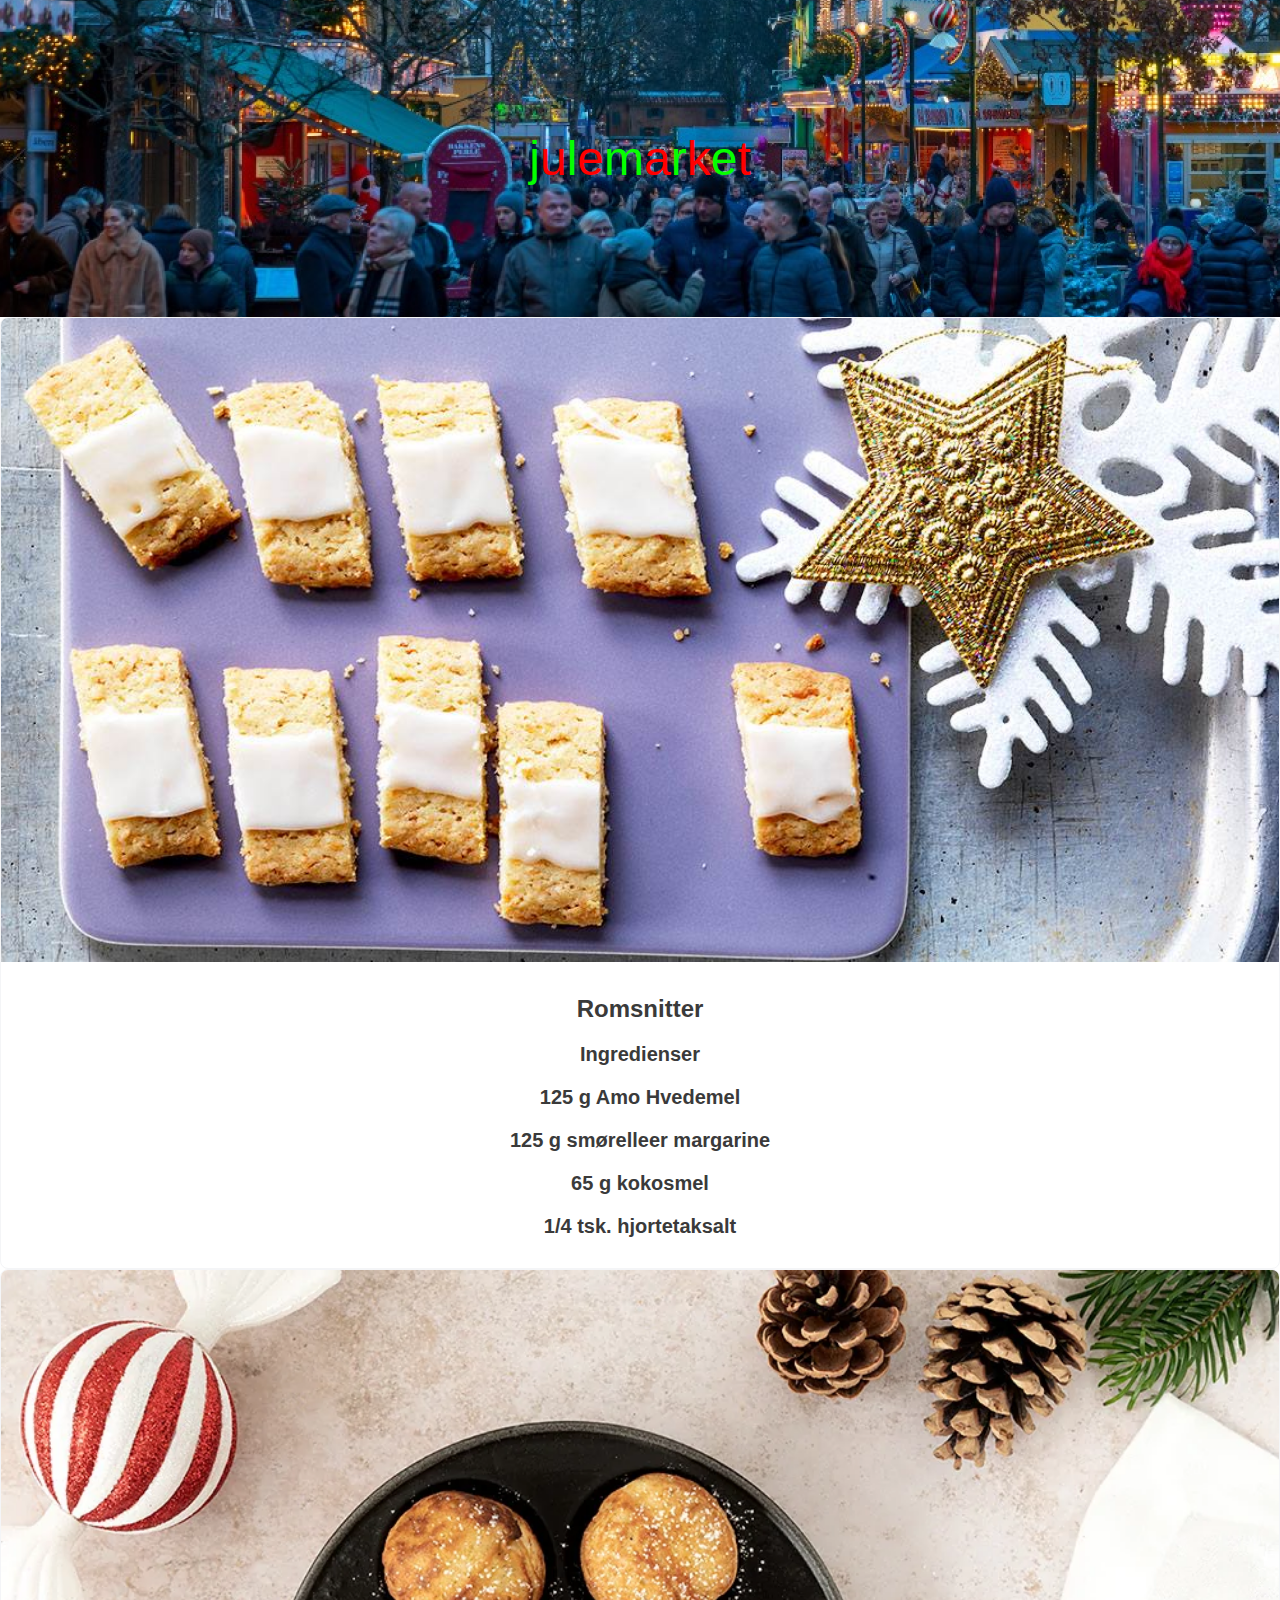
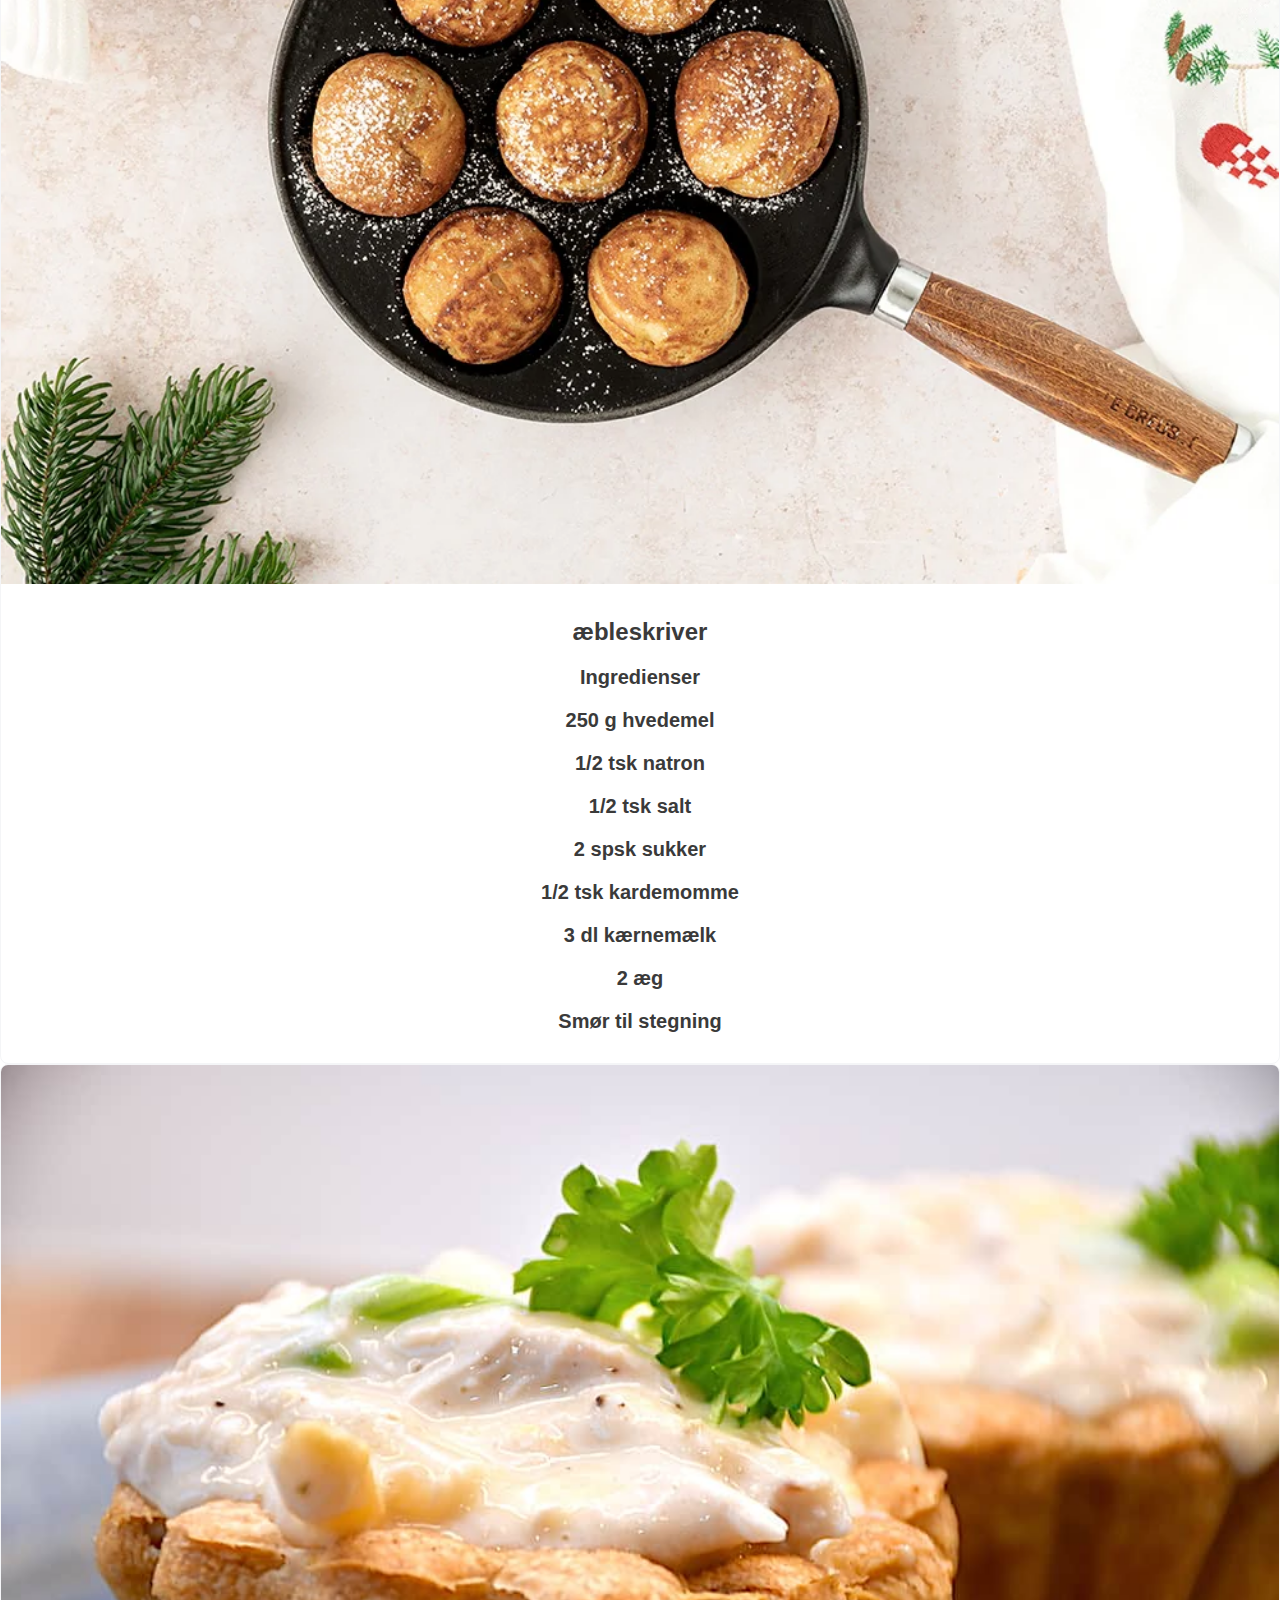
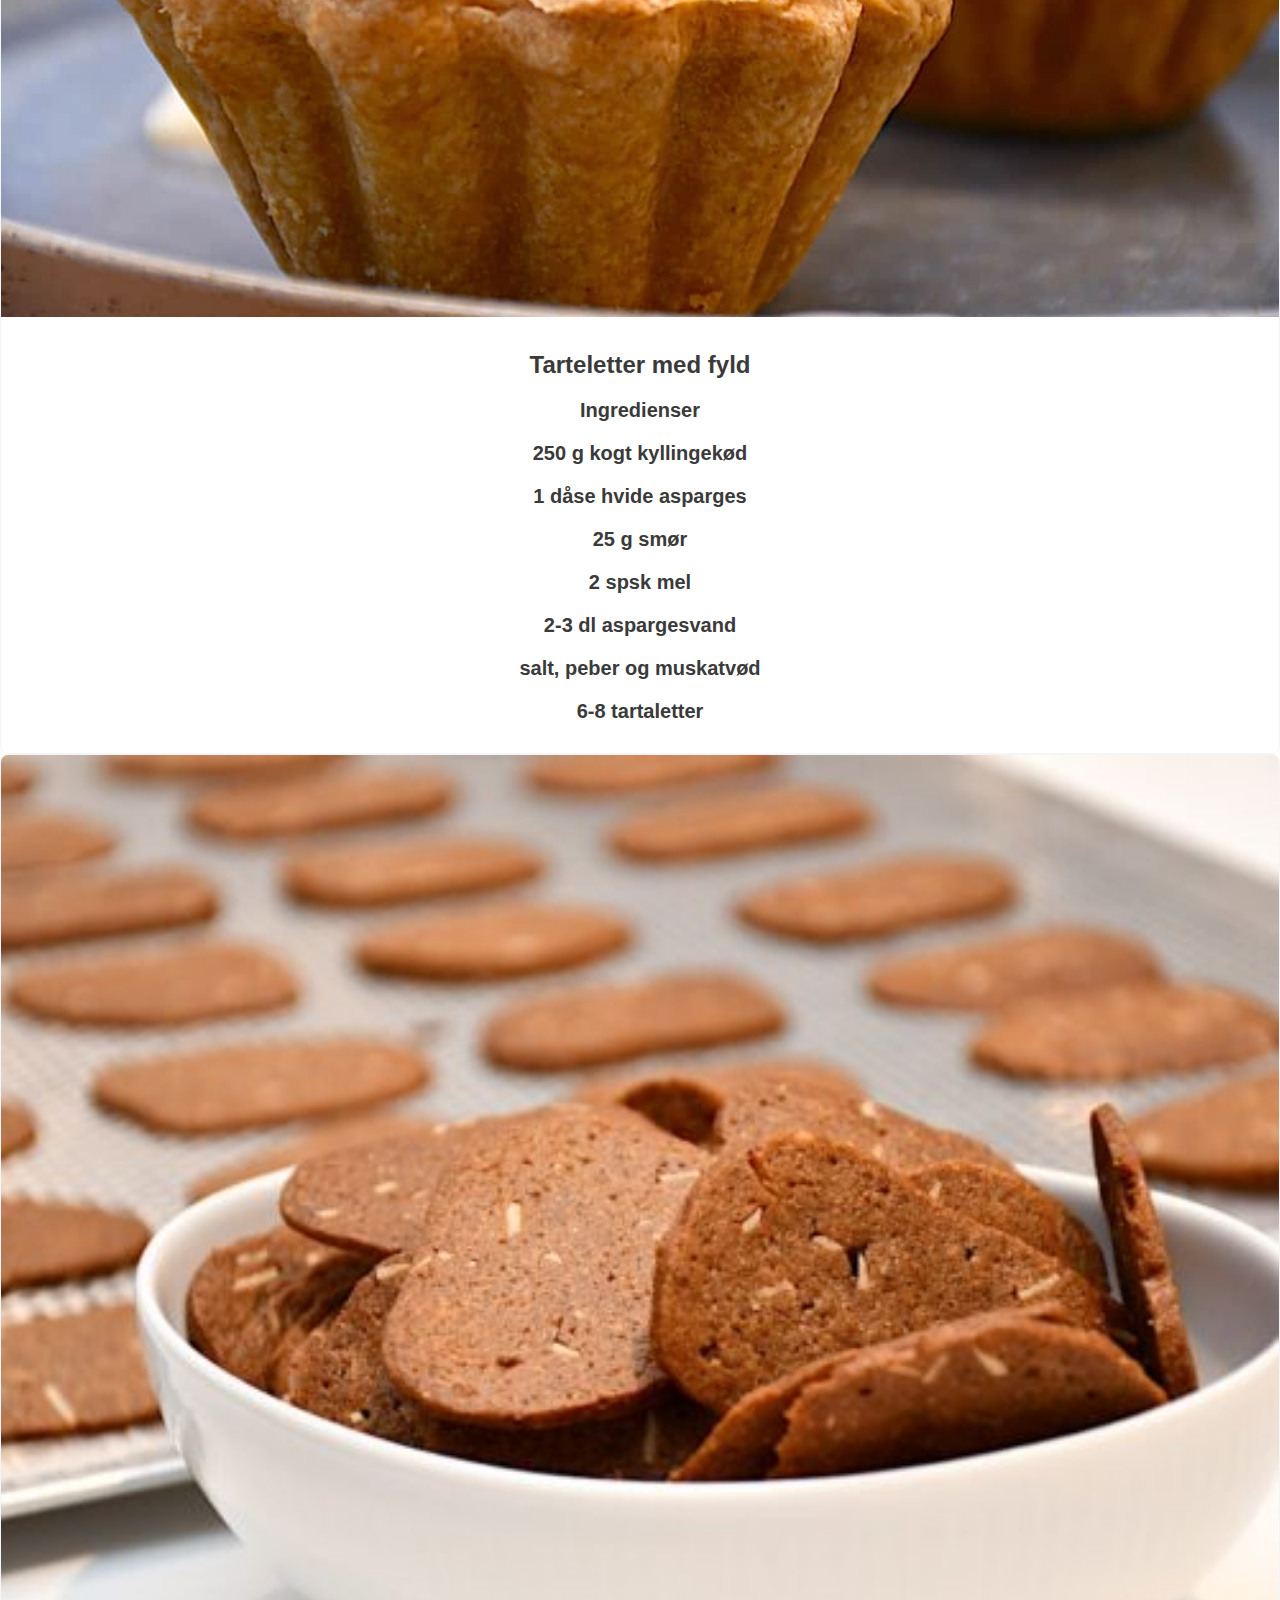
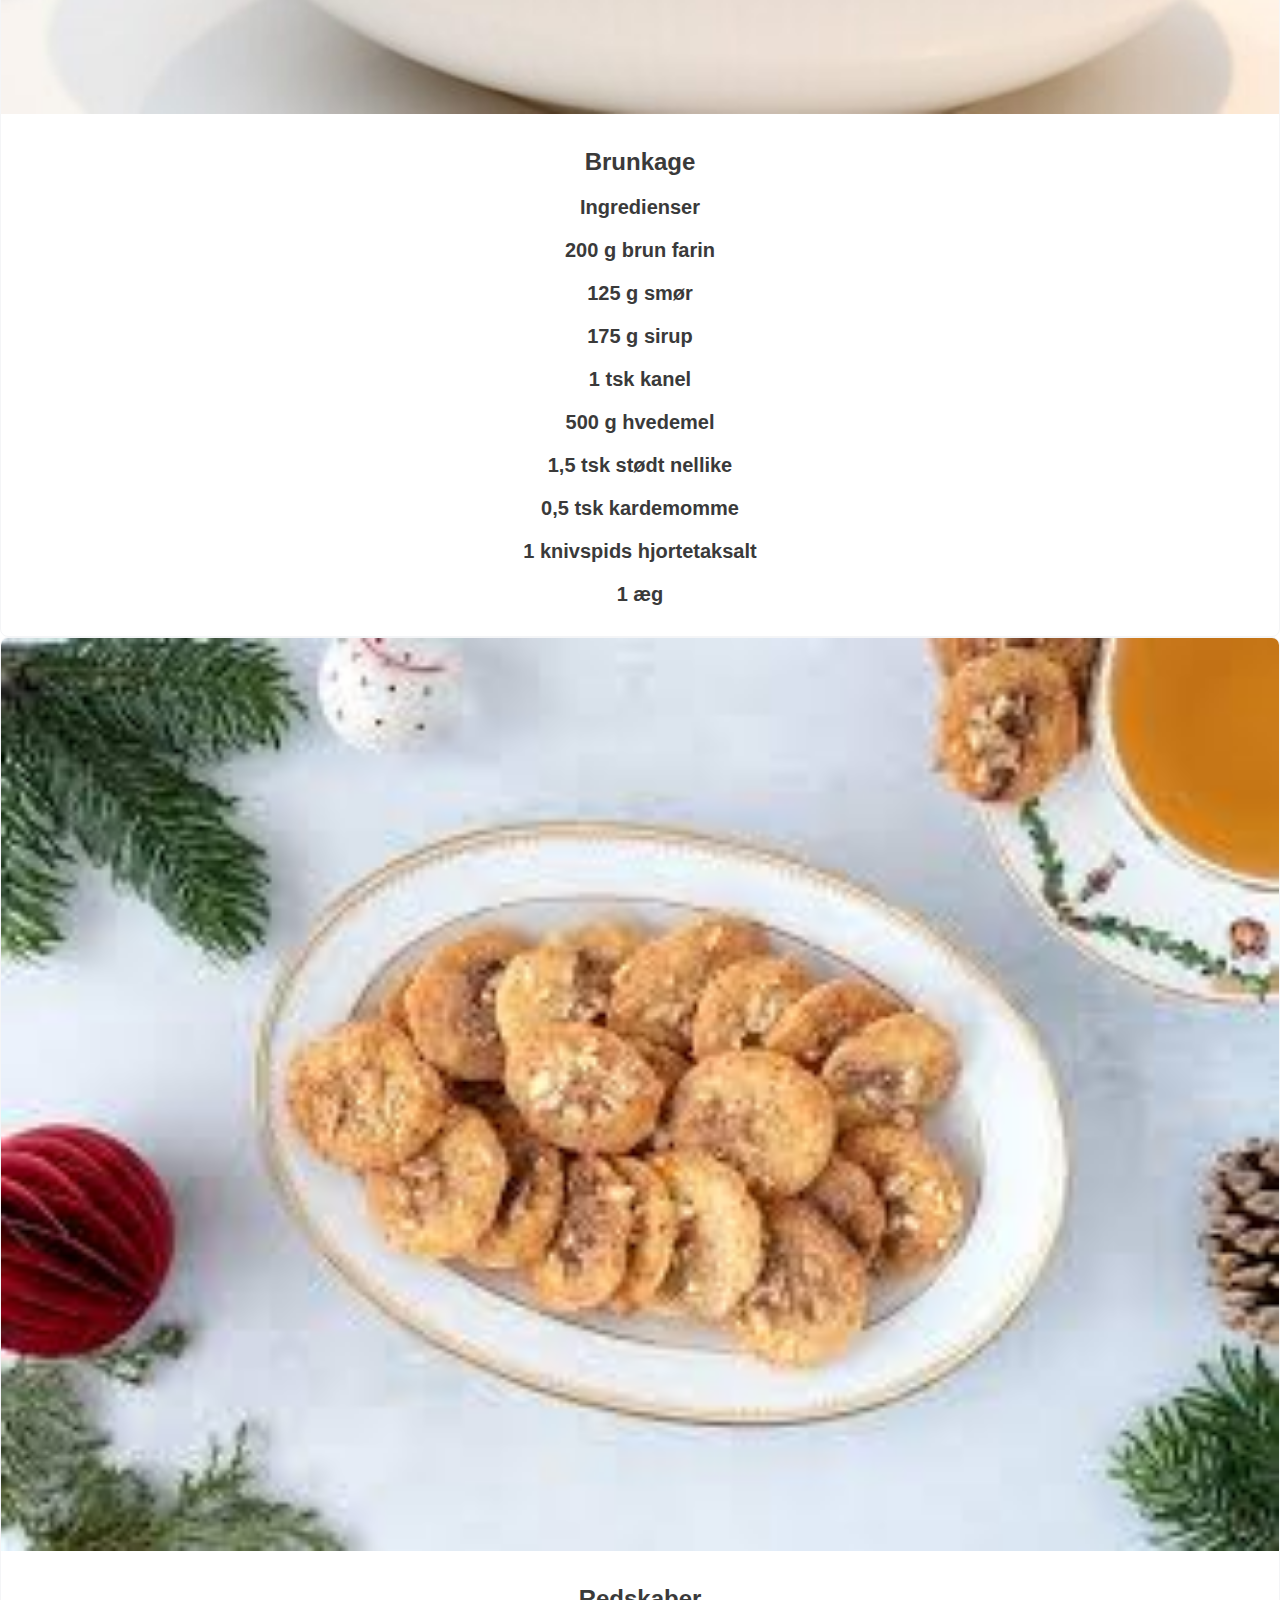
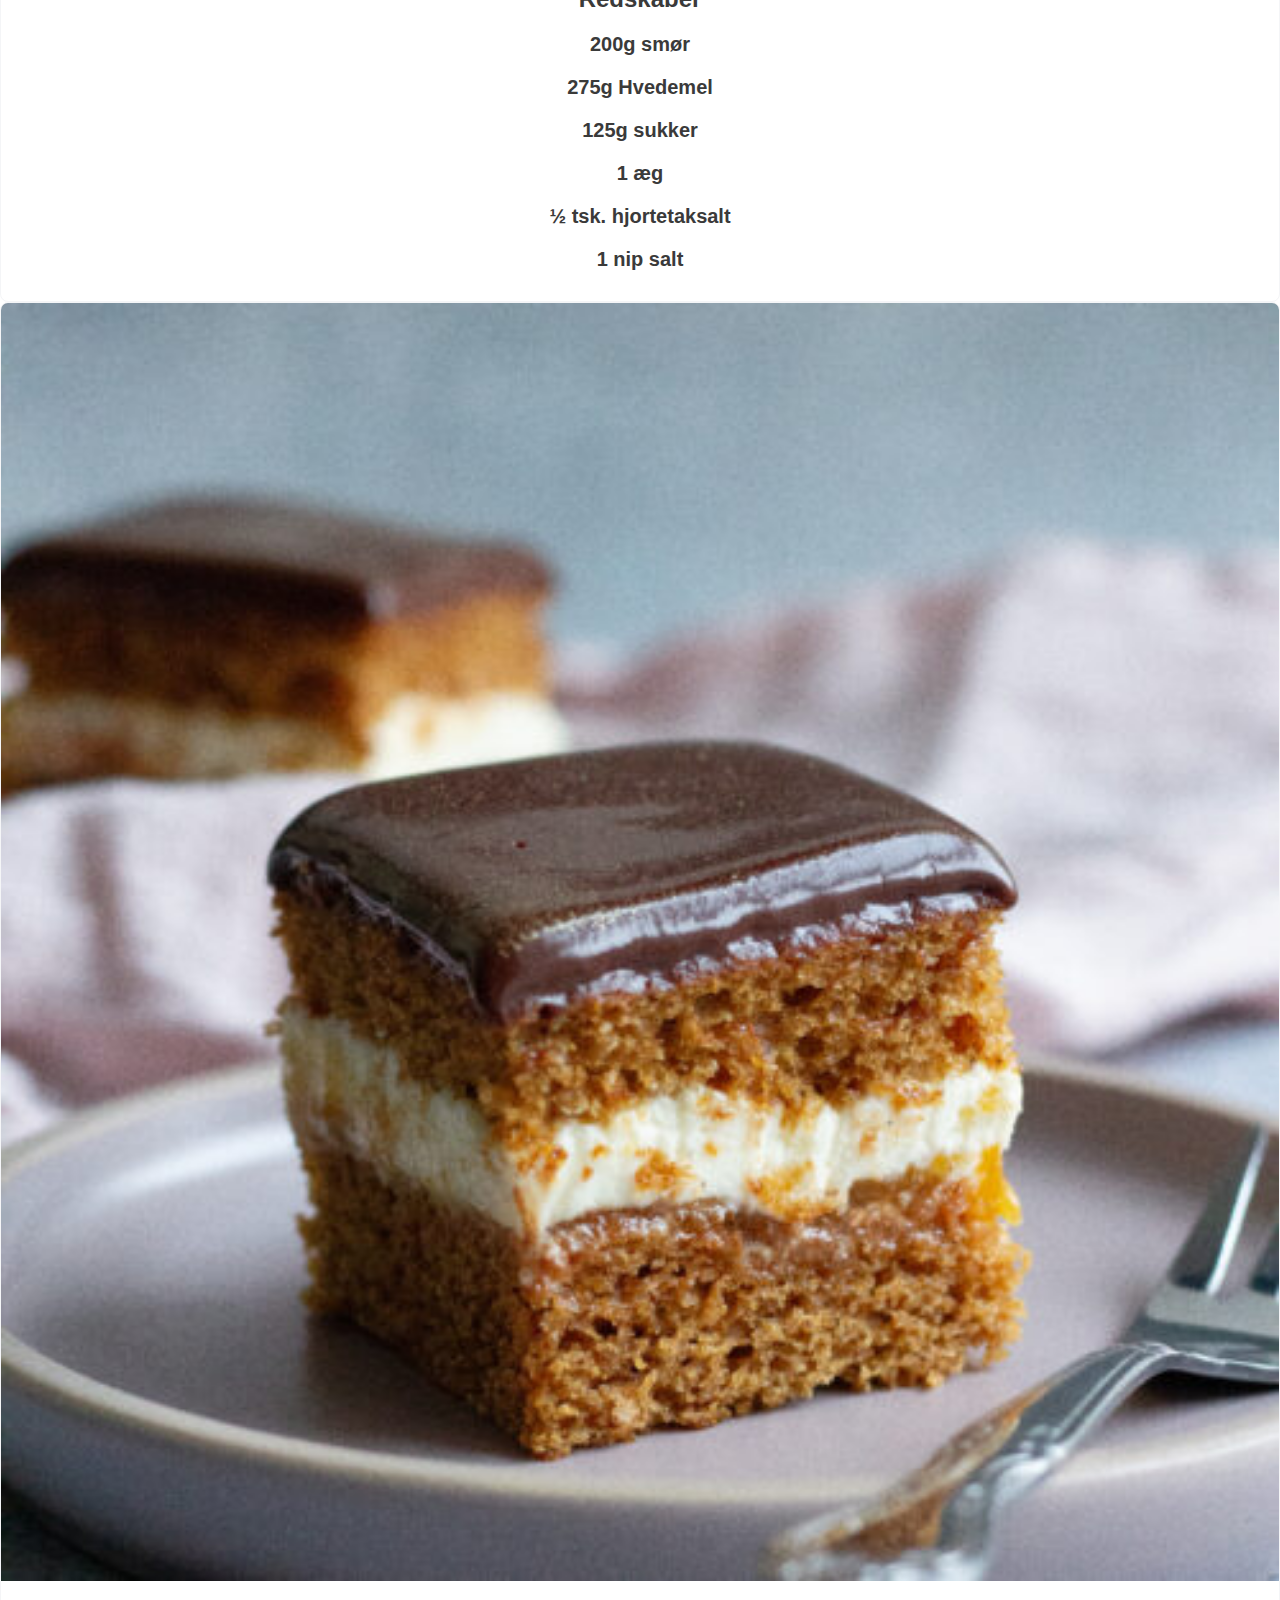
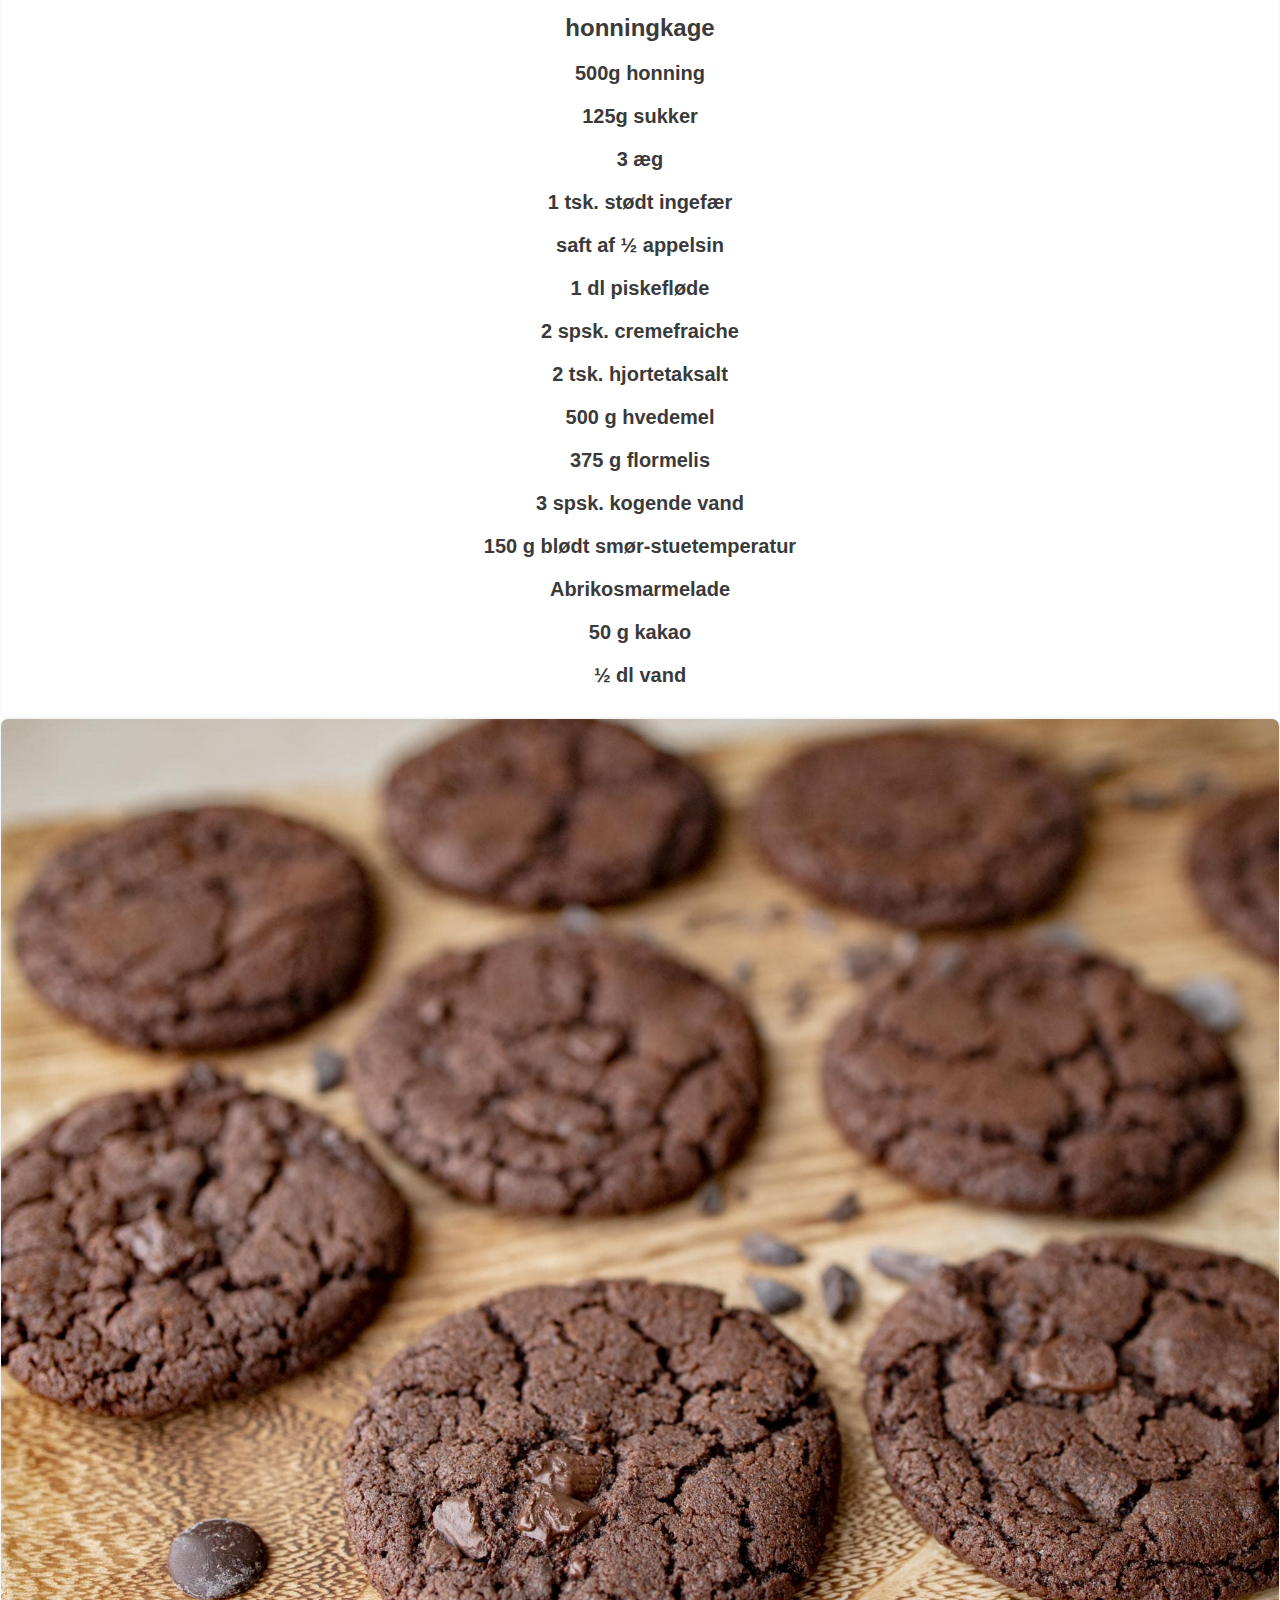
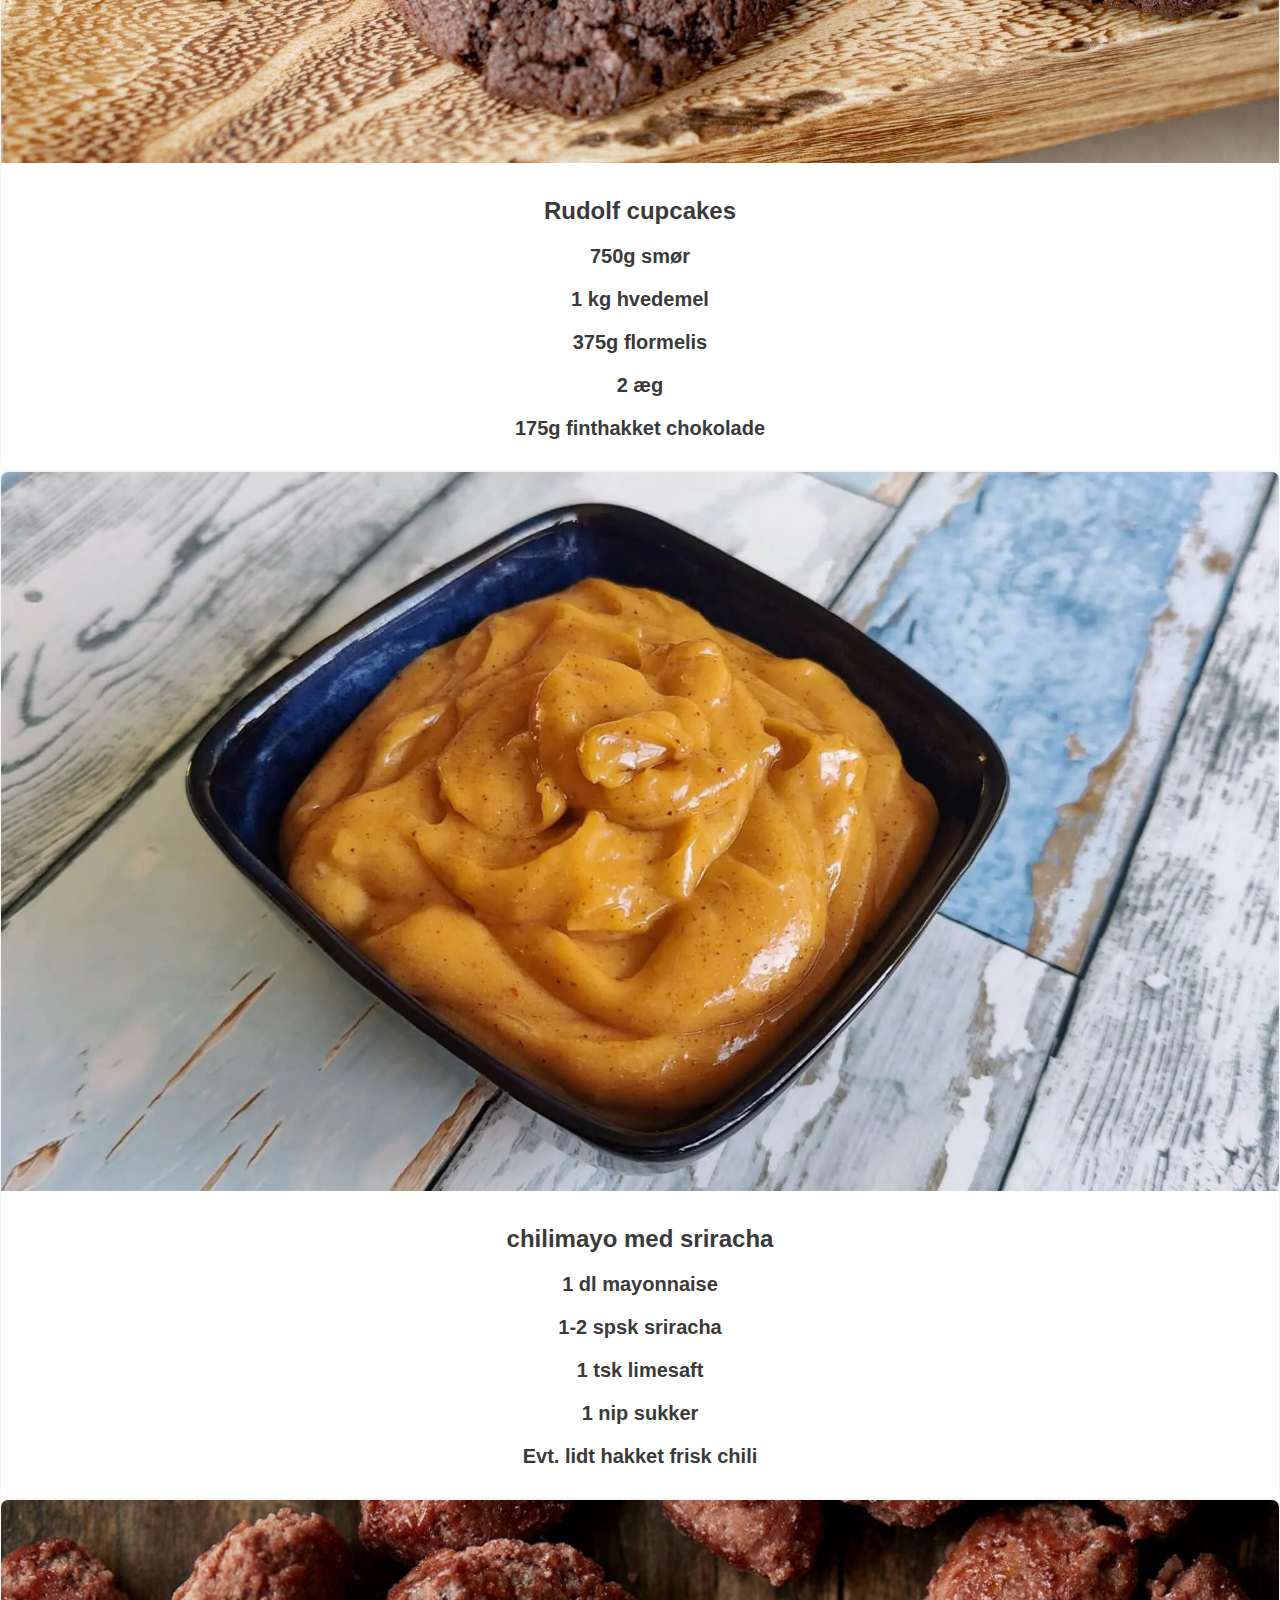
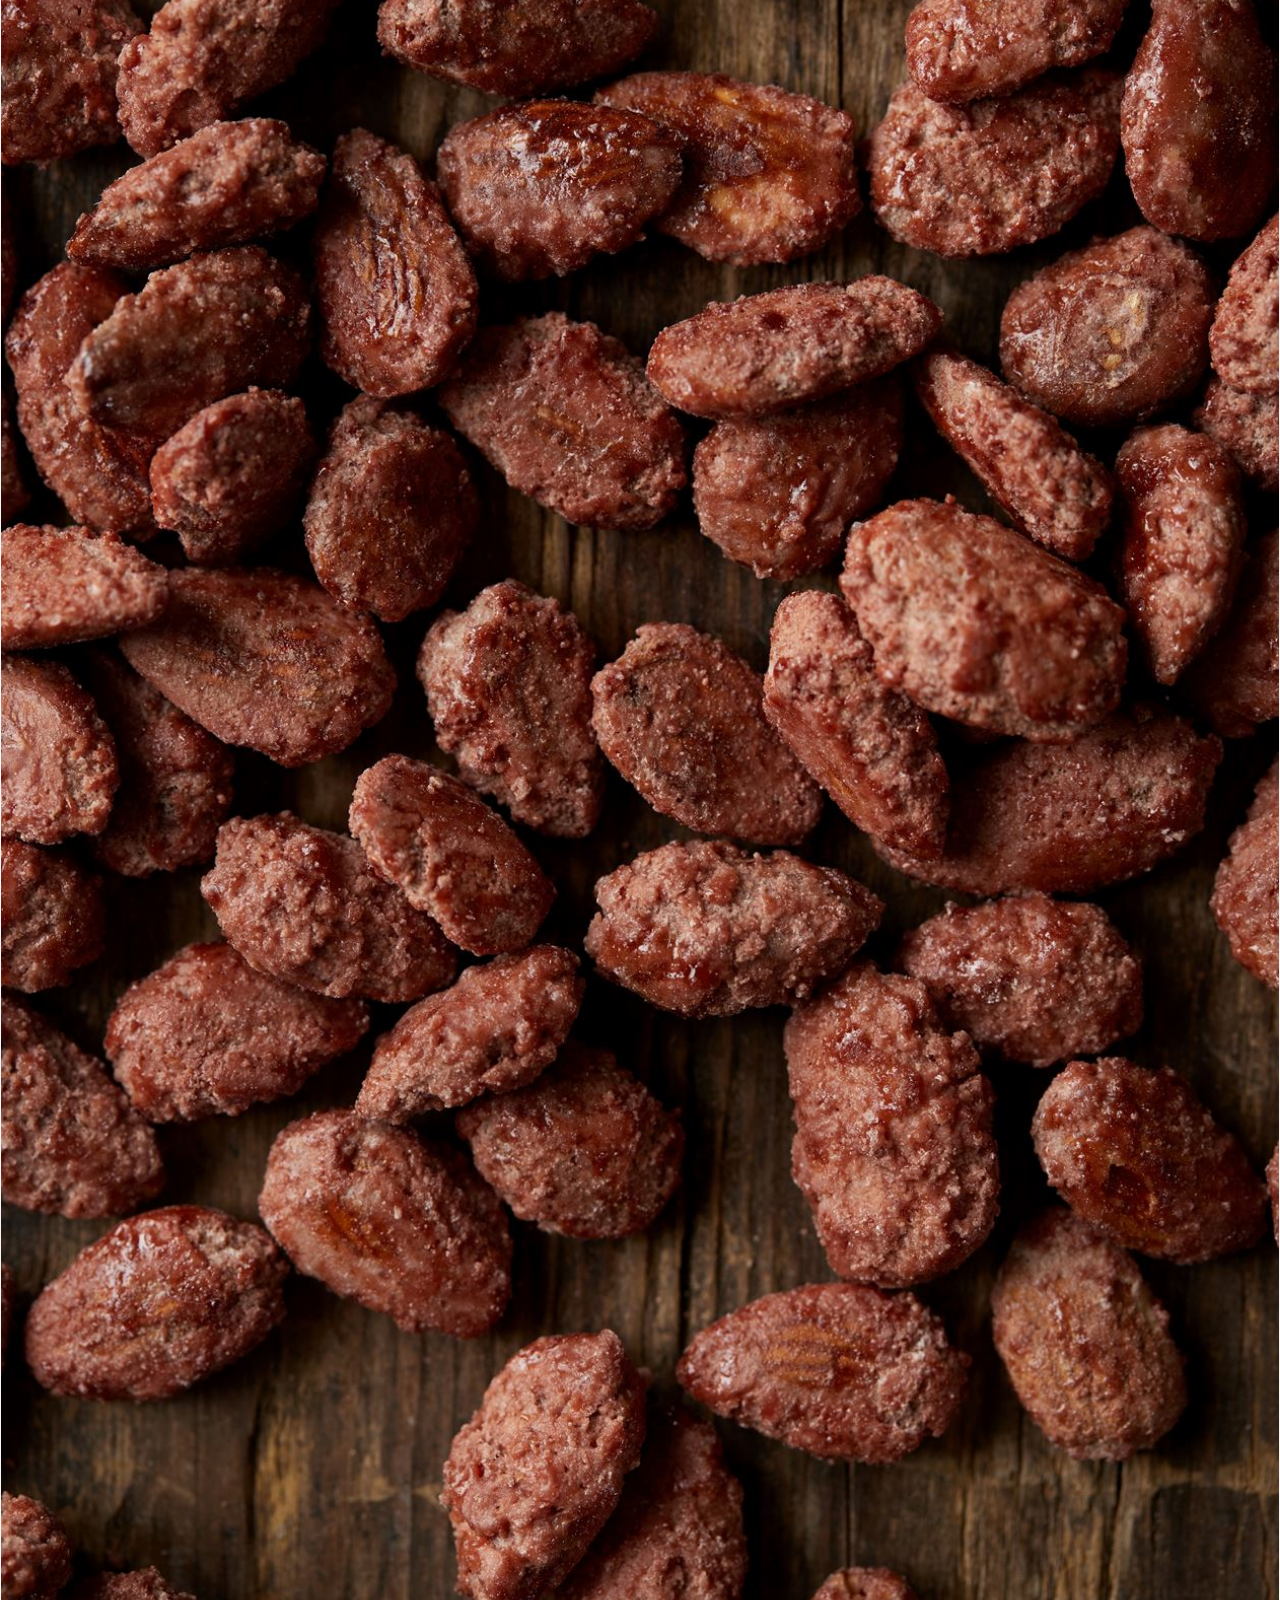
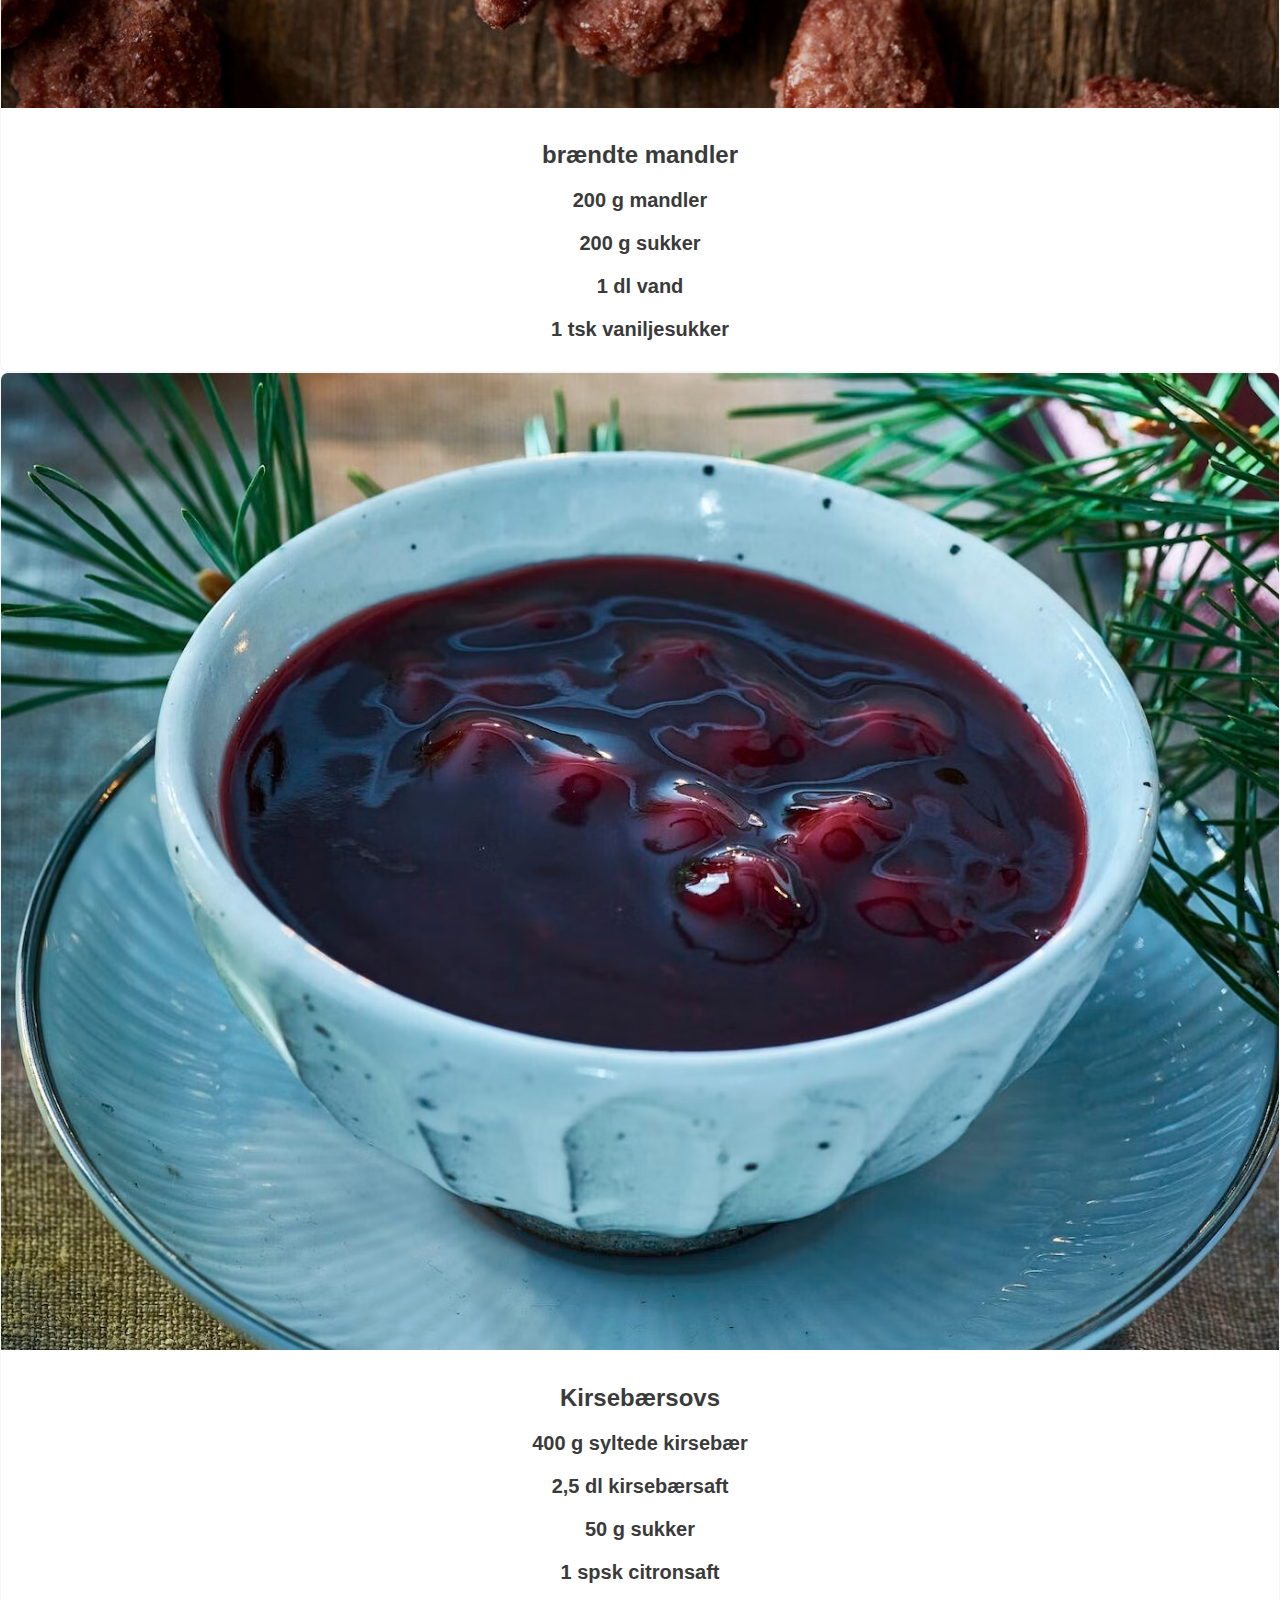
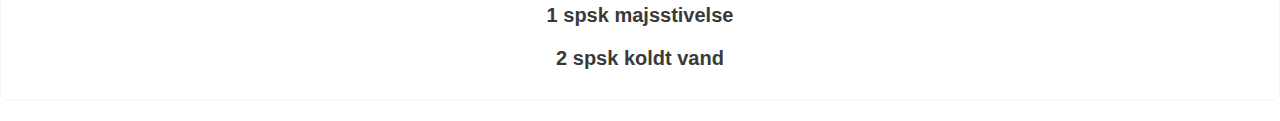
<file: index3.html>
<!DOCTYPE html>
<html lang="en">
  <head>
    <meta charset="UTF-8" />
    <meta name="viewport" content="width=device-width, initial-scale=1.0" />
    <title>Opskrifter</title>
    <link rel="stylesheet" href="shop.css" />
  </head>
  <body>
    <!DOCTYPE html>
    <html lang="en">
      <head> </head>
      <body>
        <div class="container">
          <header class="header">
            <img
              class="header-image"
              src="./shop/cover.png"
              alt="Header Image"
            />
            <div class="header-title">
              <span class="header-text green">j</span>
              <span class="header-text red">u</span>
              <span class="header-text green">l</span>
              <span class="header-text red">e</span>
              <span class="header-text white"> </span>
              <span class="header-text green">m</span>
              <span class="header-text red">a</span>
              <span class="header-text green">r</span>
              <span class="header-text red">k</span>
              <span class="header-text green">e</span>
              <span class="header-text red">t</span>
            </div>
          </header>

          <div class="content">
            <div class="item-row">
              <div class="item">
                <img
                  src="./shop/romsnitter.jpg"
                  alt="Julesmåkager"
                  class="item-img"
                />
                <div class="item-info">
                  <h2 class="item-name">Romsnitter</h2>
                  <p class="item-price">Ingredienser</p>
                  <p class="item-price">125 g Amo Hvedemel</p>
                  <p class="item-price">125 g smørelleer margarine</p>
                  <p class="item-price">65 g kokosmel</p>
                  <p class="item-price">1/4 tsk. hjortetaksalt</p>
                </div>
              </div>
              <div class="item">
                <img
                  src="./shop/aebleskiver-2.webp"
                  alt="Konfektkage"
                  class="item-img"
                />
                <div class="item-info">
                  <h2 class="item-name">æbleskriver</h2>
                  <p class="item-price">Ingredienser</p>
                  <p class="item-price">250 g hvedemel</p>
                  <p class="item-price">1/2 tsk natron</p>
                  <p class="item-price">1/2 tsk salt</p>
                  <p class="item-price">2 spsk sukker</p>
                  <p class="item-price">1/2 tsk kardemomme</p>
                  <p class="item-price">3 dl kærnemælk</p>
                  <p class="item-price">2 æg</p>
                  <p class="item-price">Smør til stegning</p>
                </div>
              </div>
              <div class="item">
                <img
                  src="./shop/tarteletter-med-hoens-i-asparges.jpg"
                  alt="Brownie"
                  class="item-img"
                />
                <div class="item-info">
                  <h2 class="item-name">Tarteletter med fyld</h2>
                  <p class="item-price">Ingredienser</p>
                  <p class="item-price">250 g kogt kyllingekød</p>
                  <p class="item-price">1 dåse hvide asparges</p>
                  <p class="item-price">25 g smør</p>
                  <p class="item-price">2 spsk mel</p>
                  <p class="item-price">2-3 dl aspargesvand</p>
                  <p class="item-price">salt, peber og muskatvød</p>
                  <p class="item-price">6-8 tartaletter</p>
                </div>
              </div>
              <div class="item">
                <img
                  src="./shop/billede-af-brunkager-500x375.jpg"
                  alt="Brunkage"
                  class="item-img"
                />
                <div class="item-info">
                  <h2 class="item-name">Brunkage</h2>
                  <p class="item-price">Ingredienser</p>
                  <p class="item-price">200 g brun farin</p>
                  <p class="item-price">125 g smør</p>
                  <p class="item-price">175 g sirup</p>
                  <p class="item-price">1 tsk kanel</p>
                  <p class="item-price">500 g hvedemel</p>
                  <p class="item-price">1,5 tsk stødt nellike</p>
                  <p class="item-price">0,5 tsk kardemomme</p>
                  <p class="item-price">1 knivspids hjortetaksalt</p>
                  <p class="item-price">1 æg</p>
                </div>
              </div>
              <div class="item">
                <img src="./shop/images.jpg" alt="Redskaber" class="item-img" />
                <div class="item-info">
                  <h2 class="item-name">Redskaber</h2>
                  <p class="item-price">200g smør</p>
                  <p class="item-price">275g Hvedemel</p>
                  <p class="item-price">125g sukker</p>
                  <p class="item-price">1 æg</p>
                  <p class="item-price">½ tsk. hjortetaksalt</p>
                  <p class="item-price">1 nip salt</p>
                </div>
              </div>
              <div class="item">
                <img
                  src="./shop/honning.jpg"
                  alt="Rudolf cupcakes"
                  class="item-img"
                />
                <div class="item-info">
                  <h2 class="item-name">honningkage</h2>
                  <p class="item-price">500g honning</p>
                  <p class="item-price">125g sukker</p>
                  <p class="item-price">3 æg</p>
                  <p class="item-price">1 tsk. stødt ingefær</p>
                  <p class="item-price">saft af ½ appelsin</p>
                  <p class="item-price">1 dl piskefløde</p>
                  <p class="item-price">2 spsk. cremefraiche</p>
                  <p class="item-price">2 tsk. hjortetaksalt</p>
                  <p class="item-price">500 g hvedemel</p>
                  <p class="item-price">375 g flormelis</p>
                  <p class="item-price">3 spsk. kogende vand</p>
                  <p class="item-price">150 g blødt smør-stuetemperatur</p>
                  <p class="item-price">Abrikosmarmelade</p>
                  <p class="item-price">50 g kakao</p>
                  <p class="item-price">½ dl vand</p>
                </div>
              </div>
              <div class="item">
                <img
                  src="./shop/chokoladesmåkager.jpg"
                  alt="Rudolf cupcakes"
                  class="item-img"
                />
                <div class="item-info">
                  <h2 class="item-name">Rudolf cupcakes</h2>
                  <p class="item-price">750g smør</p>
                  <p class="item-price">1 kg hvedemel</p>
                  <p class="item-price">375g flormelis</p>
                  <p class="item-price">2 æg</p>
                  <p class="item-price">175g finthakket chokolade</p>
                </div>
              </div>
              <div class="item">
                <img
                  src="./shop/Chilimayo-scaled.webp"
                  alt="Rudolf cupcakes"
                  class="item-img"
                />
                <div class="item-info">
                  <h2 class="item-name">chilimayo med sriracha</h2>
                  <p class="item-price">1 dl mayonnaise</p>
                  <p class="item-price">1-2 spsk sriracha</p>
                  <p class="item-price">1 tsk limesaft</p>
                  <p class="item-price">1 nip sukker</p>
                  <p class="item-price">Evt. lidt hakket frisk chili</p>
                </div>
              </div>
              <div class="item">
                <img
                  src="./shop/braendtemandler_meyersjul_2578.jpg"
                  alt="Rudolf cupcakes"
                  class="item-img"
                />
                <div class="item-info">
                  <h2 class="item-name">brændte mandler</h2>
                  <p class="item-price">200 g mandler</p>
                  <p class="item-price">200 g sukker</p>
                  <p class="item-price">1 dl vand</p>
                  <p class="item-price">1 tsk vaniljesukker</p>
                </div>
              </div>
              <div class="item">
                <img
                  src="./shop/kirsebaersauce_14878.avif"
                  alt="Rudolf cupcakes"
                  class="item-img"
                />
                <div class="item-info">
                  <h2 class="item-name">Kirsebærsovs</h2>
                  <p class="item-price">400 g syltede kirsebær</p>
                  <p class="item-price">2,5 dl kirsebærsaft</p>
                  <p class="item-price">50 g sukker</p>
                  <p class="item-price">1 spsk citronsaft</p>
                  <p class="item-price">1 spsk majsstivelse</p>
                  <p class="item-price">2 spsk koldt vand</p>
                </div>
              </div>
            </div>
          </div>
        </div>
      </body>
    </html>
  </body>
</html>
</file>
<file: shop.css>
body, html {
    overflow-x: hidden;
    max-width: 100%;
    margin: 0;
    padding: 0;
    font-family: 'Poppins', sans-serif;
}

.container {
    width: 100%;
    max-width: 1440px;
    margin: 0 auto;
    background: white;
    display: flex;
    flex-direction: column;
}

.header {
    position: relative;
    height: 317px;
    display: flex;
    align-items: center;
    justify-content: center;
}

.header-image {
    width: 106%;
    height: 100%;
    object-fit: cover;
    position: absolute;
}

.header-title {
    display: flex;
    z-index: 1;
    font-size: 48px;
    font-weight: 500;
}

.header-text.green { color: #05FF00; }
.header-text.red { color: #FF0000; }
.header-text.white { color: white; }

.content-section {
    padding: 20px;
    display: grid;
    gap: 250px;
}

.item-row {
    justify-content: space-between;
    overflow-x: auto;
    margin-bottom: 20px;
}

.item {
    background-color: white;
    border: 1px solid #F4F5F7;
    border-radius: 8px;
    overflow: hidden;
    text-align: center;
}

.item-img {
    width: 100%;
    height: auto;
}

.item-info {
    padding: 10px;
}

.item-name {
    font-size: 24px;
    color: #3A3A3A;
    font-weight: 600;
}

.item-price {
    font-size: 20px;
    color: #3A3A3A;
    font-weight: 600;
}
</file>
